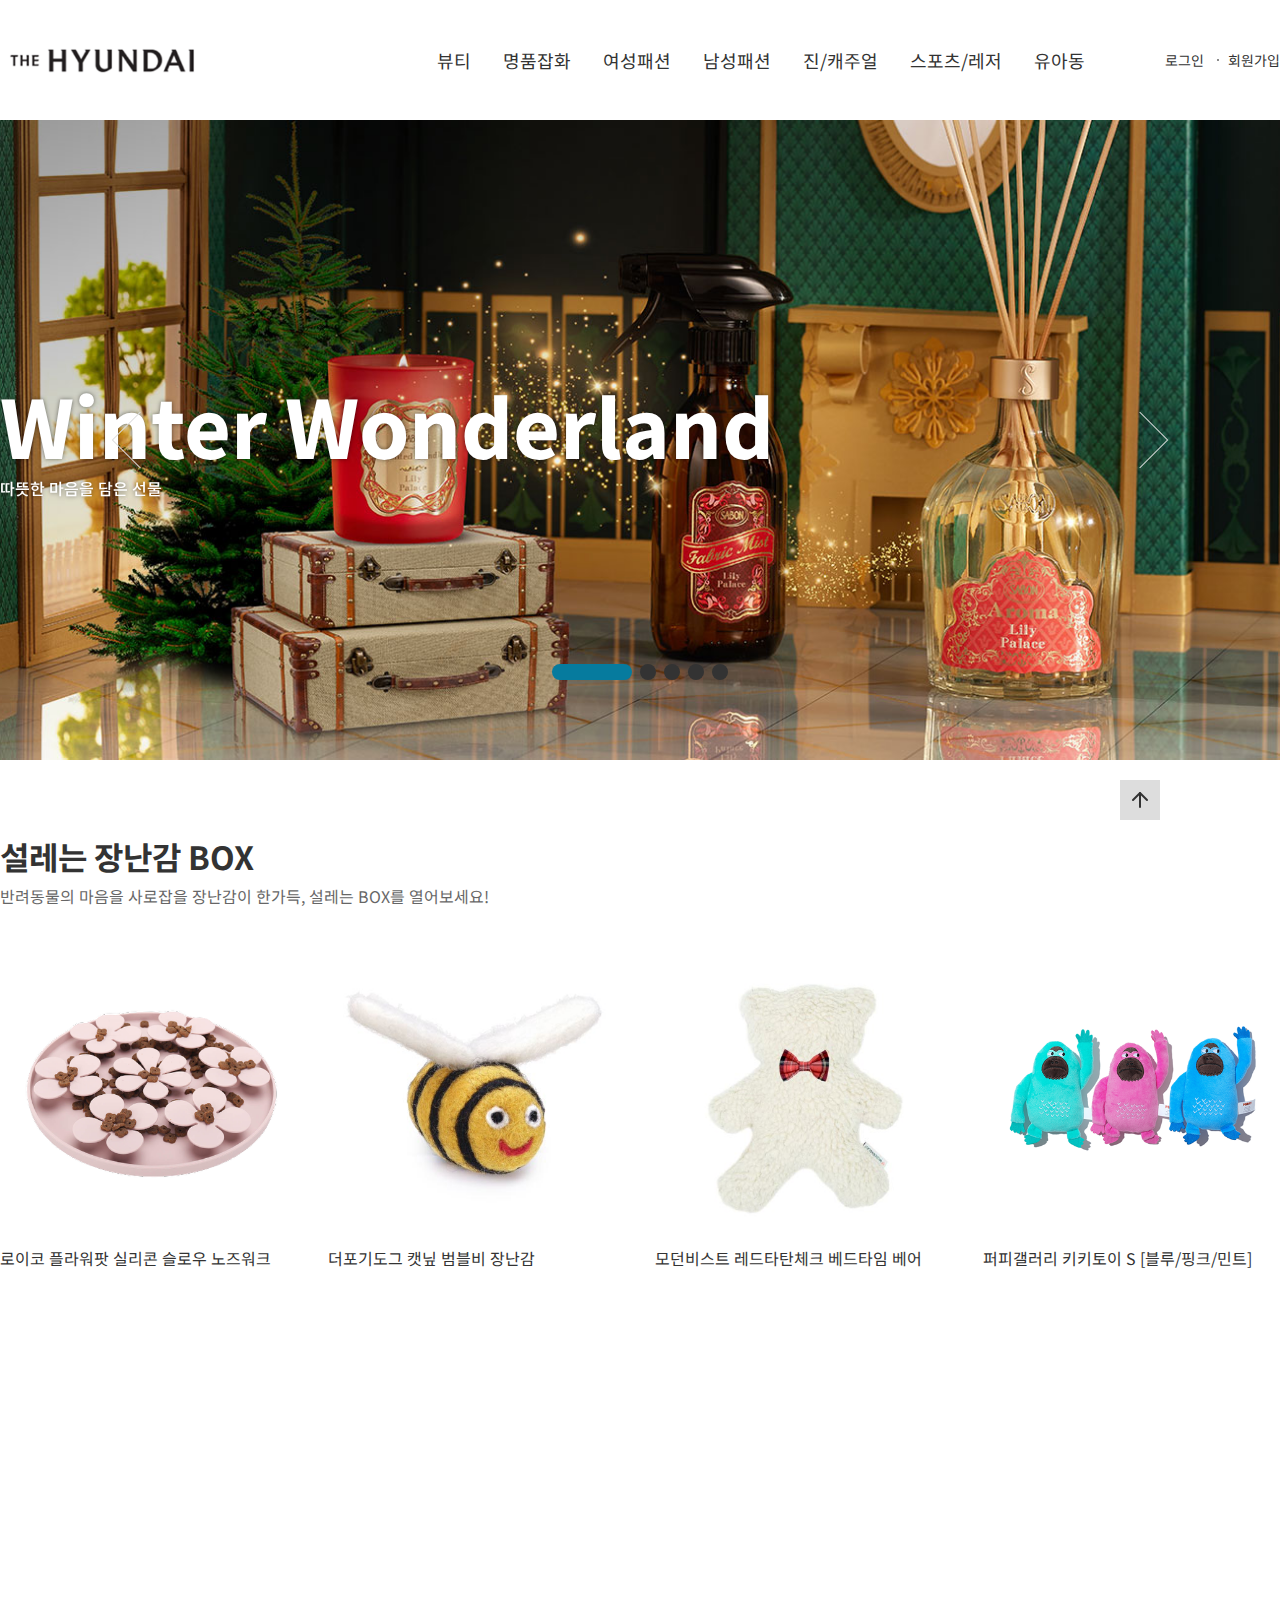
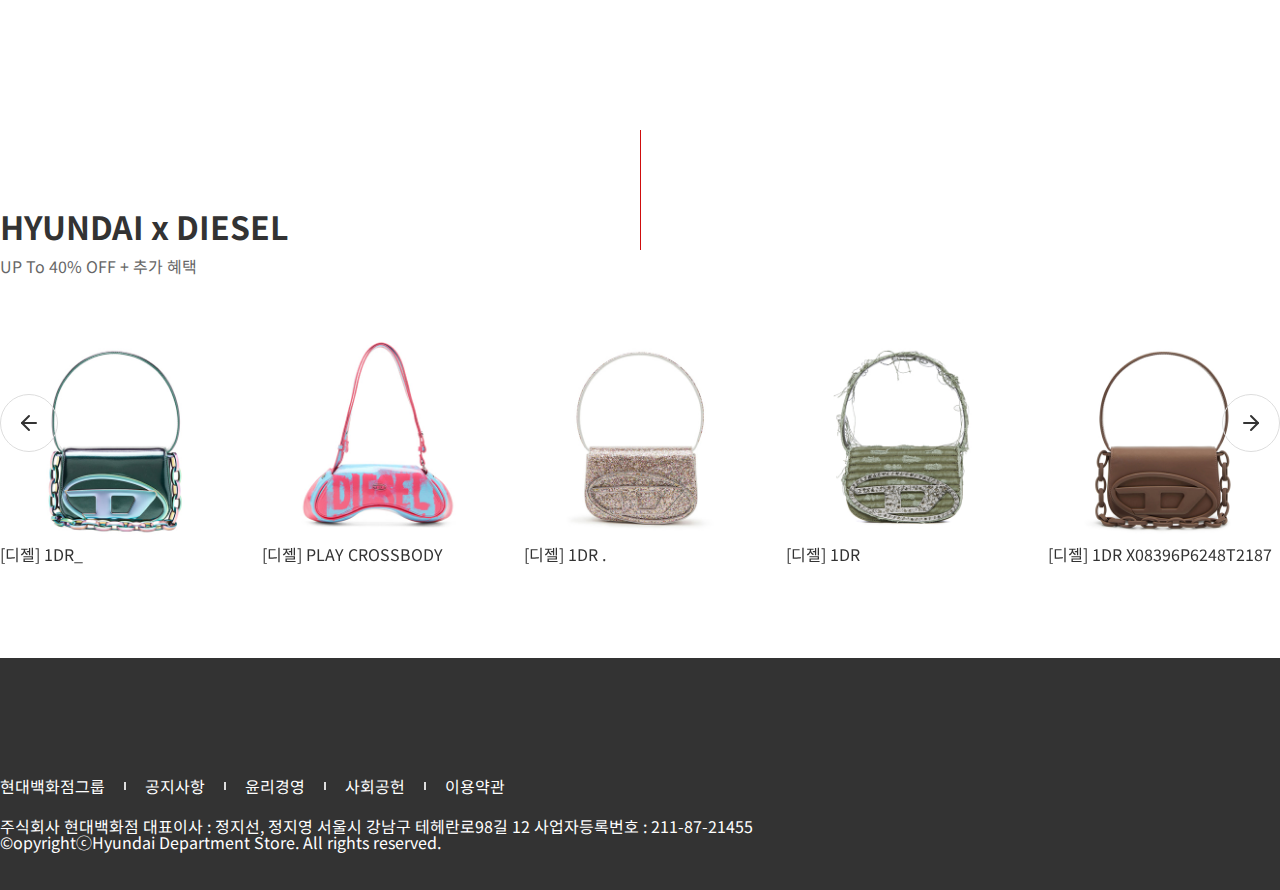
<file: index.html>
<!DOCTYPE html>
<html lang="en">

<head>
    <meta charset="UTF-8">
    <meta name="viewport" content="width=device-width, initial-scale=1.0">
    <title>더현대닷컴</title>
    <link rel="stylesheet" href="./images/logo.png" type="image/x-icon">

    <link rel="stylesheet" href="./css/rest.css">
    <link rel="stylesheet" href="./css/fonts.css">
    <link rel="stylesheet" href="./css/common.css">
    <link rel="stylesheet" href="./css/slick.css">
    <link rel="stylesheet" href="./css/style.css">

    <script src="./js/jquery-1.12.4.js"></script>
    <script src="./js/slick.min.js"></script>
    <script src="./js/custom.js"></script>

</head>

<body>
    <header class="header">
        <div class="inner">
            <h1>
                <a href="/">
                    <img src="./images/logo.png" alt="더현대닷컴">
                    <!-- <img src="./images/logo_txt.svg" alt="더현대닷컴"> -->
                </a>
            </h1>
            <nav class="gnb">
                <ul>
                    <li>
                        <a href="">뷰티</a>
                        <ul>
                            <li><a href="">스킨케어</a></li>
                            <li><a href="">메이크업</a></li>
                            <li><a href="">바디/헤어케어</a></li>
                            <li><a href="">프레그런스</a></li>
                            <li><a href="">미용기기/용품</a></li>
                            <li><a href="">남성화장품</a></li>
                        </ul>
                    </li>
                    <li>
                        <a href="">명품잡화</a>
                        <ul>
                            <li><a href="">핸드백/가방</a></li>
                            <li><a href="">슈즈</a></li>
                            <li><a href="">시계</a></li>
                            <li><a href="">기타잡화</a></li>
                            <li><a href="">지갑/벨트</a></li>
                            <li><a href="">악세서리</a></li>
                        </ul>
                    </li>
                    <li>
                        <a href="">여성패션</a>
                        <ul>
                            <li><a href="">아우터</a></li>
                            <li><a href="">상의</a></li>
                            <li><a href="">하의</a></li>
                            <li><a href="">여성 이지/언더웨어</a></li>
                            <li><a href="">정장/원피스</a></li>
                        </ul>
                    </li>
                    <li>
                        <a href="">남성패션</a>
                        <ul>
                            <li><a href="">아우터</a></li>
                            <li><a href="">상의</a></li>
                            <li><a href="">하의</a></li>
                            <li><a href="">정장/세트</a></li>
                            <li><a href="">패션소품</a></li>
                            <li><a href="">남성 이지/언더웨어</a></li>
                        </ul>
                    </li>
                    <li>
                        <a href="">진/캐주얼</a>
                        <ul>
                            <li><a href="">상의</a></li>
                            <li><a href="">세트/원피스</a></li>
                            <li><a href="">하의</a></li>
                            <li><a href="">아우터</a></li>
                        </ul>
                    </li>
                    <li>
                        <a href="">스포츠/레저</a>
                        <ul>
                            <li><a href="">스포츠 의류</a></li>
                            <li><a href="">스포츠 슈즈/잡화</a></li>
                            <li><a href="">등산/아웃도어</a></li>
                            <li><a href="">캠핑</a></li>
                            <li><a href="">골프</a></li>
                            <li><a href="">캐쥬얼 스포츠패션</a></li>
                            <li><a href="">수영/스키/시즌</a></li>
                        </ul>
                    </li>
                    <li>
                        <a href="">유아동</a>
                        <ul>
                            <li><a href="">유아의류</a></li>
                            <li><a href="">아동의류</a></li>
                            <li><a href="">유아동 잡화</a></li>
                            <li><a href="">주니어의류</a></li>
                            <li><a href="">신생아의류</a></li>
                            <li><a href="">출산용품/스킨케어</a></li>
                            <li><a href="">발육용품</a></li>
                        </ul>
                    </li>

                </ul>
            </nav>
            <div class="utils">
                <a href="">로그인</a>
                <a href="">회원가입</a>
            </div>
        </div>
    </header>

    <main id="content">
        <section class="main_visual">
            <div class="main_visual_slide">
                <div class="itm itm01">
                    <div class="slg">
                        <strong>Winter Wonderland</strong>
                        <p>따뜻한 마음을 담은 선물</p>
                    </div>
                </div>

                <div class="itm itm02">
                    <div class="slg">
                        <strong>디즈니스토어</strong>
                        <p>디즈니 친구들과 함께, 메리 크리스마스!</p>
                    </div>
                </div>

                <div class="itm itm03">
                    <div class="slg">
                        <strong>샤넬 윈터 테일</strong>
                        <p>신비로움 가득한 샤넬을 선물하세요</p>
                    </div>
                </div>

                <div class="itm itm04">
                    <div class="slg">
                        <strong>토템 겨울 세일</strong>
                        <p>UP to 40%Off</p>
                    </div>
                </div>

                <div class="itm itm05">
                    <div class="slg">
                        <strong>MIKO 컬렉션</strong>
                        <p>연말에 더 빛나는 파인주얼리의 매력</p>
                    </div>
                </div>
            </div>
        </section>
        <section class="main_content default">
            <div class="title">
                <h2>설레는 장난감 BOX</h2>
                <p>반려동물의 마음을 사로잡을 장난감이 한가득, 설레는 BOX를 열어보세요!</p>
            </div>
            <div class="inner">
                <figure class="itm">
                    <div class="img_box">
                        <img src="./images/main_content01.jpg" alt="더현대닷컴">
                    </div>
                    <strong>로이코 플라워팟 실리콘 슬로우 노즈워크</strong>
                </figure>
                <figure class="itm">
                    <div class="img_box">
                        <img src="./images/main_content02.jpg" alt="더현대닷컴">
                    </div>
                    <strong>더포기도그 캣닢 범블비 장난감</strong>
                </figure>
                <figure class="itm">
                    <div class="img_box">
                        <img src="./images/main_content03.jpg" alt="더현대닷컴">
                    </div>
                    <strong>모던비스트 레드타탄체크 베드타임 베어</strong>
                </figure>
                <figure class="itm">
                    <div class="img_box">
                        <img src="./images/main_content04.jpg" alt="더현대닷컴">
                    </div>
                    <strong>퍼피갤러리 키키토이 S [블루/핑크/민트]</strong>
                </figure>
            </div>
        </section>
        <section class="main_event default">
            <div class="title">
                <h2>X-mas Home Party</h2>
                <p>즐거운 날을 더 풍성하게 해주는 특별한 음식</p>
            </div>
        </section>
        <section class="main_solution default">
            <div class="title">
                <h2>HYUNDAI x DIESEL</h2>
                <p>UP To 40% OFF + 추가 혜택</p>
            </div>

            <div class="inner">
                <div class="main_solution_slide">
                    <div class="itm">
                        <div class="img_box">
                            <img src="./images/main_content05.jpg" alt="">
                        </div>
                        <div class="txt">
                            [디젤] 1DR_
                        </div>
                    </div>
                    <div class="itm">
                        <div class="img_box">
                            <img src="./images/main_content06.jpg" alt="">
                        </div>
                        <div class="txt">
                            [디젤] PLAY CROSSBODY
                        </div>
                    </div>
                    <div class="itm">
                        <div class="img_box">
                            <img src="./images/main_content07.jpg" alt="">
                        </div>
                        <div class="txt">
                            [디젤] 1DR .
                        </div>
                    </div>
                    <div class="itm">
                        <div class="img_box">
                            <img src="./images/main_content08.jpg" alt="">
                        </div>
                        <div class="txt">
                            [디젤] 1DR
                        </div>
                    </div>
                    <div class="itm">
                        <div class="img_box">
                            <img src="./images/main_content09.jpg" alt="">
                        </div>
                        <div class="txt">
                            [디젤] 1DR X08396P6248T2187
                        </div>
                    </div>
                    <div class="itm">
                        <div class="img_box">
                            <img src="./images/main_content10.jpg" alt="">
                        </div>
                        <div class="txt">
                            [디젤] 1DR XS X08709PS508T6324
                        </div>
                    </div>
                </div>
            </div>
            <div class="arrows">
                <button class="prev">
                    <img src="./images/arrow-left.svg" alt="">
                </button>
                <button class="next">
                    <img src="./images/arrow-right.svg" alt="">
                </button>
            </div>
        </section>

    </main>

    <footer class="footer">
    </footer>

    <button class="to_top">
        <img src="./images/arrow-up.svg" alt="">
    </button>

    <footer class="footer">
        <div class="inner">
            <ul class="customer">
                <li><a href="">현대백화점그룹</a></li>
                <li><a href="">공지사항</a></li>
                <li><a href="">윤리경영</a></li>
                <li><a href="">사회공헌</a></li>
                <li><a href="">이용약관</a></li>
            </ul>
            <address>
                <p>주식회사 현대백화점 대표이사 : 정지선, 정지영 서울시 강남구 테헤란로98길 12 사업자등록번호 : 211-87-21455</p>
                <span>&copy;opyrightⓒHyundai Department Store. All rights reserved.</span>
            </address>
        </div>
    </footer>
</body>

</html>
</file>
<file: css/rest.css>
* {
    font-size: inherit;
    font-weight: inherit;

    margin: 0;
    padding: 0;

    box-sizing: border-box;
}

ul {
    list-style: none;
}

ol {
    list-style: none;
}

a {
    color: inherit;
    text-decoration: none;
}

em {
    font-style: normal;
}

i {
    font-style: normal;
}

address {
    font-style: normal;
}

body {
    line-height: 1;
    color: #333;
}

img {
    max-width: 100%;
    vertical-align: top;
}
</file>
<file: css/fonts.css>
@import url('https://fonts.googleapis.com/css2?family=Noto+Sans+KR:wght@100..900&display=swap');

body {
    font-family: "Noto Sans KR", serif;
}
</file>
<file: css/common.css>
.inner {
    max-width: 1410px;
    margin: 0 auto;
}

.default {
    padding: 80px 0;
}

.default .title {
    max-width: 1410px;
    margin: 0 auto;
    margin-bottom: 40px;
}

.default .title h2 {
    font-size: 32px;
    font-weight: 700
}

.default .title p {
    font-size: 16px;
    font-weight: 400;
    margin-top: 16px;

    opacity: 0.75;
}
</file>
<file: css/style.css>
.header {}

.header .inner {
    display: flex;
    align-items: center;
    height: 120px;

    max-width: 1410px;
}

.header h1 {
    flex: 1 0 310px;
}

.header h1 a {
    display: flex;
}

.header h1 a img:nth-child(1) {
    height: 64px;
}

.header .gnb {
    margin-left: auto;
}

.header .gnb>ul {
    display: flex;
    gap: 32px;
}

.header .gnb>ul>li>a {
    display: block;
    line-height: 120px;
    font-size: 18px;
    white-space: nowrap;
}

.header .gnb>ul>li {
    position: relative;
}

.header .gnb>ul>li ul {
    position: absolute;
    top: 120px;
    left: 50%;
    z-index: 999;

    transform: translate(-50%, -8px);

    width: 200px;
    background: #fff;
    border: 1px solid #ddd;
    border-top: 1px solid #333;

    display: none;
}

.header .gnb>ul>li:hover ul {
    display: block;
}

.header .gnb>ul>li ul a {
    display: block;
    line-height: 40px;
    text-align: center;
    font-size: 14px;
    white-space: nowrap;

    border-top: 1px solid #ddd;
}

.header .gnb>ul>li ul li~li a {
    border-top: 1px solid #ddd;
}

.header .utils {
    display: flex;
    gap: 24px;
    margin-left: 80px;
}

.header .utils a {
    position: relative;
    font-size: 14px;
    white-space: nowrap;
}

.header .utils a~a::before {
    content: "";
    position: absolute;
    top: 50%;
    left: -11px;
    width: 2px;
    height: 2px;
    border-radius: 50%;

    transform: translate(0, -50%);
    background: #666;
}

.main_visual .main_visual_slide {
    position: relative;
    z-index: 1;
}

.main_visual .main_visual_slide .itm {
    position: relative;
    height: 640px;
}

.main_visual .main_visual_slide .itm .slg {
    position: absolute;
    top: 50%;
    left: 50%;
    transform: translate(-50%, -50%);

    max-width: 1410px;
    width: 100%;
}

.main_visual .main_visual_slide .itm strong {
    display: block;
    margin-bottom: 16px;
    font-size: 80px;
    font-weight: 800;
    color: #fff;
    text-shadow: 0 0 4px rgba(0, 0, 0, 0.5);
}

.main_visual .main_visual_slide .itm .slg p {
    font-size: 16px;
    font-weight: 500;
    color: #fff;
    text-shadow: 0 0 4px rgba(0, 0, 0, 0.5);
}

.main_visual .main_visual_slide .itm01 {
    background: url(../images/main_visual01.jpg)no-repeat center center/cover;
}

.main_visual .main_visual_slide .itm02 {
    background: url(../images/main_visual02.jpg)no-repeat center center/cover;
}

.main_visual .main_visual_slide .itm03 {
    background: url(../images/main_visual03.jpg)no-repeat center center/cover;
}

.main_visual .main_visual_slide .itm04 {
    background: url(../images/main_visual04.jpg)no-repeat center center/cover;
}

.main_visual .main_visual_slide .itm05 {
    background: url(../images/main_visual05.jpg)no-repeat center center/cover;
}

.main_visual .main_visual_slide .slick-arrow {
    position: absolute;
    z-index: 1;

    font-size: 0;
    border: none;
    background: transparent;

    width: 40px;
    height: 40px;

    border-left: 1px solid #ddd;
    border-top: 1px solid #ddd;
}

.main_visual .main_visual_slide .slick-prev {
    top: 50%;
    left: 120px;

    transform: translate(0, -50%) rotate(-45deg);
}

.main_visual .main_visual_slide .slick-next {
    top: 50%;
    right: 120px;

    transform: translate(0, -50%) rotate(135deg);
}

.main_visual .main_visual_slide .slick-dots {
    position: absolute;
    bottom: 80px;
    left: 50%;

    display: flex;
    gap: 8px;

    transform: translate(-50%, 0);
}

.main_visual .main_visual_slide .slick-dots button {
    border: none;
    font-size: 0;

    width: 16px;
    height: 16px;
    background: #333;
    border-radius: 8px;

    cursor: pointer;
    transition: 0.4s;
}

.main_visual .main_visual_slide .slick-dots li.slick-active button {
    width: 80px;
    background: #067b9e;
    transition: 0.4s;
}

.main_content .inner {
    display: flex;
    gap: 30px;
}

.main_content .inner>* {
    flex: 1;
}

.main_content .inner .img_box {
    margin-bottom: 8px;
}

.main_event {
    padding: 160px 0;
    background: url(../images/main_bg.jpg)no-repeat center center/cover;
    background-attachment: fixed;
}

.main_event .title {
    margin-bottom: 0;
}

.main_event .title h2 {
    color: #fff;
}

.main_event .title p {
    color: #fff;
}

.main_solution {
    position: relative;
}

.main_solution::before {
    content: "";
    position: absolute;
    top: 0;
    left: 50%;

    transform: translate(0, 0-50%);

    width: 1px;
    height: 120px;
    background: #cf0d0d;
}

.main_solution .main_solution_slide {
    margin: 0 -15px;
}

.main_solution .main_solution_slide .itm {
    margin: 0 15px;
}

.main_solution .main_solution_slide .itm img {
    width: 100%;
    /* height: 240px; */
    /* object-fit: cover; */
}

.main_solution .arrows {
    position: absolute;
    top: 50%;
    left: 50%;
    transform: translate(-50%, -50%);

    max-width: 1600px;
    width: 100%;
}

.main_solution .arrows button {
    position: absolute;
    top: 0;

    background: transparent;
    border: 1px solid #ddd;
    border-radius: 50%;

    padding: 16px;
}

.main_solution .arrows .prev {
    left: 0;
}

.main_solution .arrows .next {
    right: 0;
}

.footer {
    padding: 40px 0;
    background: #333;
    color: #fff;
}

.footer .customer {
    display: flex;
    gap: 40px;

    margin-bottom: 24px;
}

.footer .customer a {
    position: relative;
    color: #fff;
}

.footer .customer li~li a::before {
    content: "";
    position: absolute;
    top: 50%;
    left: -20px;

    transform: translate(-50%, -50%);

    width: 2px;
    height: 0.5em;

    background: #ddd;
}

.footer .address p {
    margin-bottom: 8px;
}

.footer .address span {
    font-size: 14px;
    opacity: 0.75;
}

.to_top {
    position: fixed;
    bottom: 80px;
    right: 120px;

    background: #ddd;
    padding: 8px;
    border: none;
}
</file>
